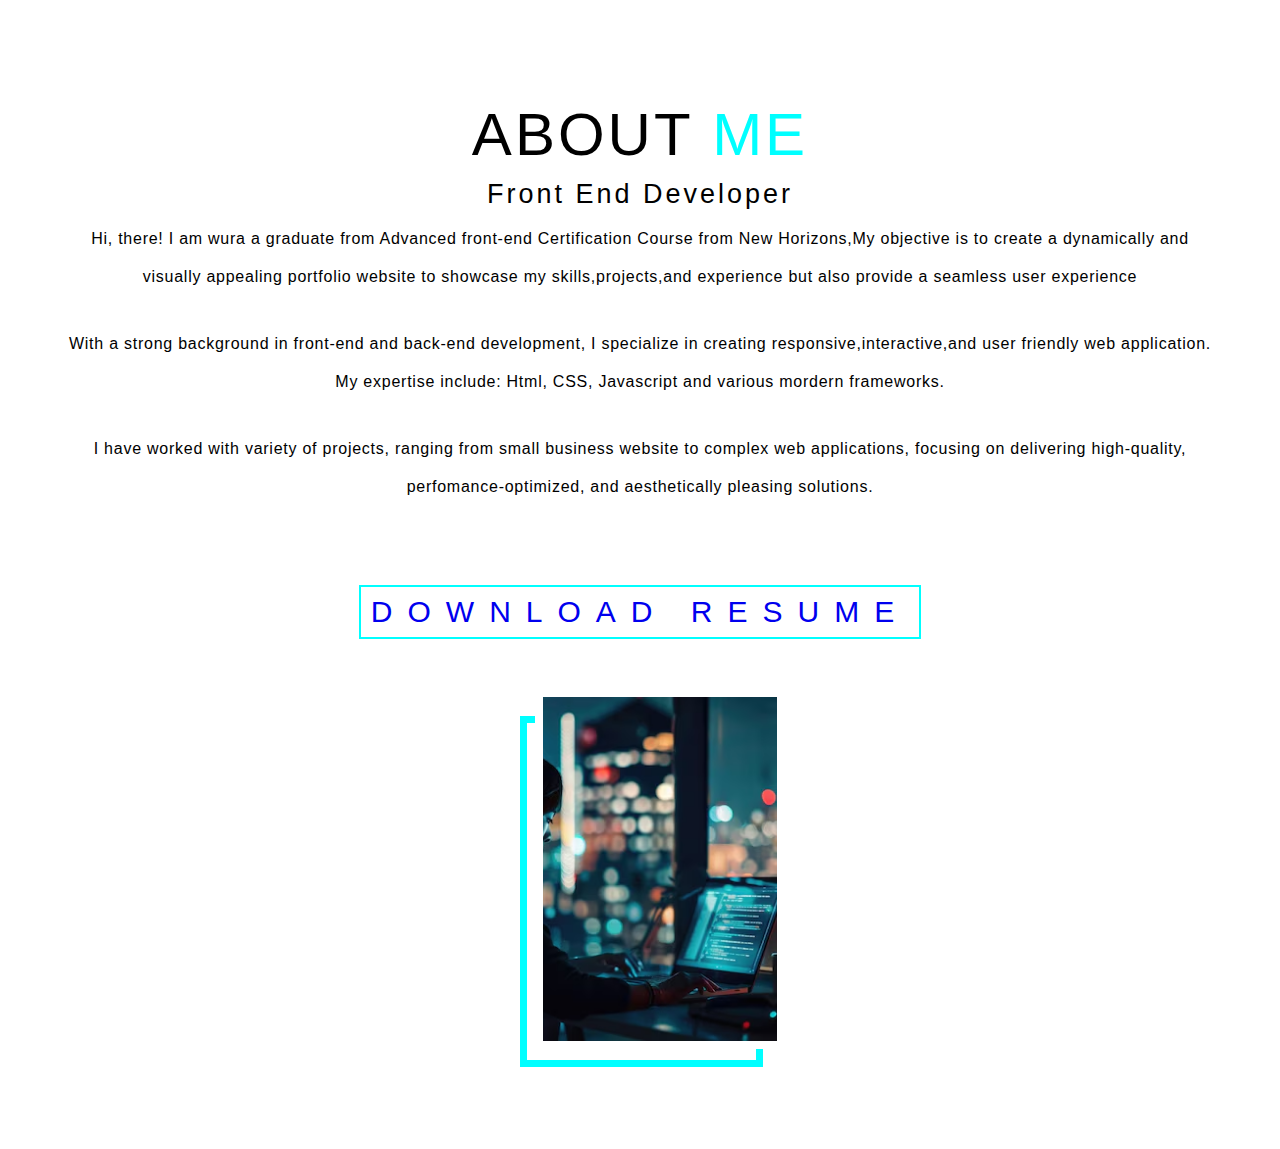
<file: About.html>
<!DOCTYPE html>
<html lang="en">
<head>
    <meta charset="UTF-8">
    <meta name="viewport" content="width=device-width, initial-scale=1.0">
    <link rel="stylesheet" href="style.css">
    <title>Document</title>
</head>
<body>
    <section id="about">
        <div class="about-container">
         <div class="col-right">
            <h1 class="section-title">About <span>me</span></h1>
            <h2>Front End Developer</h2>
            <p>Hi, there! I am wura a graduate from Advanced front-end 
                Certification Course from New Horizons,My objective is 
                to create a dynamically and visually appealing portfolio website to
                showcase my skills,projects,and experience but also provide a seamless user experience </p>
                <p> 
                With a strong background in front-end and back-end development, I specialize in 
                creating responsive,interactive,and user friendly web application. 
                My expertise include: Html, CSS, Javascript and various mordern frameworks.
                </p>
        <p>I have worked with variety of projects, ranging from small business website 
            to complex web applications, focusing on delivering high-quality,
            perfomance-optimized, and aesthetically pleasing solutions.
        </p>
        <a href="#" class="cta">Download Resume</a> 
        <div class="col-left">
            <div class="about-img">
              <img src="images/image9.jpg" alt="img">
            </div>  
           </div>
         </div>
        </div>
        </section>
        
</body>
</html>
</file>
<file: style.css>
*{
    padding: 0;
    margin: 0;
    box-sizing: border-box;
}
html{
    font-size: 15px;
    font-family: 'Segoe UI', Tahoma, Geneva, Verdana, sans-serif;
    scroll-behavior: smooth;
}
a{
    text-decoration:none;
}
.container{
    min-height: 100vh;
    width: 100%;
    display: flex;
    align-items: center;
    justify-content: center;
}
img{
height: 100%;
    width: 100%;
    object-fit: cover;
}
p{
    font-size: 1.4rem;
    color: black;
    margin-top: 5px;
    line-height: 2.5rem;
    letter-spacing: .05rem;
}
.section-title{
    font-size: 4rem;
    font-weight: 300;
    color: black;
    margin-bottom: 10px;
    text-transform: uppercase;
    letter-spacing: .2rem;
    text-align: center;
}
.section-title span{
    color: aqua;
}

/* Header Section*/
#header {
    position: fixed;
    z-index: 1000;
    left: 0;
    top: 0;
    width: 100vw;
    height: auto;
}
#header {
    min-height: 8vh;
    background-color: rgb(30, 58, 75);
    transition: .3s ease background-color;
}
#header .nav-bar .brand{
    display: flex;
    width: 100%;
    /* float: right; */
    align-items: center;
    justify-content: space-between;
    width: 100%;
    height: 100%;
    max-width: 1300px;
    padding:  10px;
}
#header .nav-bar ul li{
    list-style: none;
    position: relative;
    display: inline-block;
    /* margin: 10px 20px; */
    flex-wrap: wrap;
    /* color: #fff; */
    /* width: 100vw;
    height: 100vh; */
    left: 75%;
    top: 0;
    /* display: flex; */
    padding-right: 20px;
    /* flex-direction: row; */
    justify-content: center;
    /* align-items: center; */
    z-index: 1;
    /* overflow-x: hidden; */
    transition: .5s ease left;
}
#header .nav-bar ul li a{
    color: #fff;
    font-weight: bold;
}
#header .nav-list ul.active{
left: 0;
}
#header .nav-list ul a{
    font-size: 2.5rem;
    font-weight: 500;
    letter-spacing: .2rem;
    text-decoration: none;
    color: white;
    text-transform: uppercase;
    padding: 20px;
    display: block;
}
#header .nav-list ul a::after{
    content: attr(data-after);
    position: absolute;
    top: 50%;
    left: 50%;
    transform: translate(-50%, -50%) scale(0);
    color: rgba(240, 248, 255, 0.021);
    font-size: 13rem;
    letter-spacing: 50px;
    z-index: -1;
    transition: .3s ease letter-spacing;

}
#header .nav-list ul li:hover a::after{
    transform: translate(-50%, -50%) scale(1);
    letter-spacing: initial;
}
#header .nav-list ul li:hover a{
    color: aqua;
}
#header .hamburger{
   height: 60px;
   width: 60px;
   display: inline-block;
   border: 3px solid white;
   border-radius: 50%;
   position: relative;
   display: flex;
   align-items: center;
   cursor: pointer;
    z-index: 100;
    transform: scale(.8);
    margin: 20px;

}
#header .hamburger:after{
    position: absolute;
    content: '';
    height: 100%;
    width: 100%;
    border-radius: 50%; ;
    border: 3px solid white;
    animation: hamburger_plus 1s ease infinite;
}
#header .hamburger .bar{
    height: 2px;
    width: 30px;
    background-color: white;
    position: relative;
    z-index: -1;
}
#header .hamburger .bar::after,
#header .hamburger .bar::before{
    content: '';
    position: absolute;
    height: 100%;
    left: 0;
    background-color: white;
    transition: .3 ease;
    transition-property: top, bottom;
}
#header .hamburger .bar::after{
    top: 8px;
}
#header .hamburger .bar::before{
    bottom: 8px;
}
#header .hamburger.active .bar::before{
    bottom: 0;
}
#header .hamburger.active .bar::before{
    top: 0;
}
/* Header Section*/

/* Hero section */
#hero{
    background-image: url(images/pexels-jplenio-1103970.jpg);
    background-size: cover;
    background-position: top center;
    position: relative;
}
#hero::after{
    content: '';
    position: absolute;
    left: 0;
    top: 0;
    height: 100%;
    width: 100%;
    background-color: rgba(115, 192, 237, 0.922);
    opacity: -7;
    z-index: -1;
}
#hero .hero{
    max-width: 1200px;
    margin: 0 auto;
    padding: 0 50px;
    justify-content: flex-start;
}
#hero h1{
   display: block; 
   width: fit-content;
   font-size: 4rem;
   position: relative;
   color: transparent;
   animation: text_reveal .5s ease forwards;
   animation-delay: 1s;

}
#hero h1:nth-child(1){
   animation-delay: 1s; 
}
#hero h1:nth-child(2){
    animation-delay: 2s; 
 }
 #hero h1:nth-child(3){
    animation-name: text_reveal_name .5s ease forwards;
    animation-delay: 3s; 
 }
#hero h1 span{
  position: absolute;  
  top: 0;
  left: 0;
  height: 100%;
  width: 0;
  background-color: aqua;
  animation: text_reveal_box 1s ease;
  animation-delay: 1s;
} 
#hero h1:nth-child(1) span{
    animation-delay: .5s;
}
#hero h1:nth-child(2) span{
    animation-delay: 1.5s;
}
#hero h1:nth-child(3) span{
    animation-delay: 2.5s;
}
#hero .cta{
   display: inline-block; 
   padding: 10px 30px;
   color: (white);
   background-color: transparent;
   border: 2px solid aqua;
   font-size: 2rem;
   text-transform: uppercase;
   letter-spacing: 1rem;
   margin-top: 30px;
   transition: 3s ease ;
   transition-property: background-color, color;
}
#hero .cta:hover{
    color: white;
    background-color: aqua;
}
/* End Hero Section */


/* Services Section */

#services .services{
    
    text-align: center;
    max-width: 100px;
    margin: 0 auto;
    padding: 10px 180px;
}
#services .section-title{
    font-size: 4rem;
    font-weight: 300;
    color: black;
    margin-bottom: 10px;
    text-transform: uppercase;
    letter-spacing: .2rem;
    text-align: center;
}
#services .section-title span{
    color: aqua;
}
.services-container{
    display: grid;
    grid-template-columns: repeat(auto-fill, minmax(400px,1fr));
    gap: 50px;
}
.cta{
    display: inline-block; 
    padding: 10px 30px;
    color: (white);
    background-color: transparent;
    border: 2px solid aqua;
    font-size: 2rem;
    text-transform: uppercase;
    letter-spacing: 1rem;
    margin-top: 30px;
    transition: 3s ease ;
    transition-property: background-color, color;
 }
 .cta:hover{
     color: white;
     background-color: aqua;
 }
 .brand h1{
    font-size: 3rem;
    text-transform: uppercase;
    color: white;

 }
 .brand h1 span{
  color: aqua;  
 }
#services .service-top p{
    font-size: 1.4rem;
    color: black;
    margin-top: 5px;
    line-height: 2.5rem;
    letter-spacing: .05rem;
}
#services .service-bottom {
display: flex;
align-items: center;
justify-content: center;
flex-wrap: wrap;
flex-direction: column;
margin-top: 100px;
}
#services .service-item {
    flex-basis: 80%;
    display: flex;
    align-items: flex-start;
    background-position: 7%;
    justify-content: center;
    flex-direction: column;
    padding: 5px;
    border-radius: 5px;
    background-image: url(images/background\ img\ 3.jpg);
    background-size: cover;
    margin: 50px 1%;
    position: relative;
}
#services .service-item::after {
    content: '';
    position: absolute;
    left: 0;
    top: 0;
    height: 100%;
    width: 100%;
    filter: brightness(-100);
    background-color: black;
    opacity: .9;
    z-index: -1;
    overflow: hidden;
}
.services .service-bottom .icon{
    height: 80px;
    width: 80px;
    margin-bottom: 20px;
}
#services .service-bottom .icon img{
    height: 100%;
    width: 100%;
    object-fit: cover;
}
#services .service-item h2{
   font-size: 2rem;
   color: white;
   margin-bottom: 10px;
   text-transform: uppercase;
}
#services .service-item p{
    color: white;
    text-align: left;

}
/* End Services Section*/

/* Projects section */
#projects .projects{
    flex-direction: column;
    max-width: 1200px;
    margin: 0 auto;
    padding: 100px 0;
} 
#projects .project-item:nth-child(even){
    flex-direction: row-reverse;
}
#projects .projects-header h1{
  margin-bottom: 50px;
}
#projects .all-project {
    display: flex;
    align-items: center;
    justify-content: center;
    flex-direction: column;
}

#projects .project-item{
    display: flex;
    align-items: center;
    height: 400px;
    border-radius: 0;
    justify-content: center;
    flex-direction: row;
    width: 100%;
    margin:0 auto;
    overflow: hidden;
   
}
#projects .all-project .project-info{
    height: 100%;
}
#projects .all-project .project-img{
    height: 100%;
}
 #projects .project-img{
    flex-basis: 50%;
    height: 300px;
    width: 60%;
    overflow: hidden;
    
 }
 #projects .project-img:after{
    content: '';
    position: absolute;
    left: 0;
    top: 0;
    height: 100%;
    width: 100%;
    background-color: aqua;
    opacity: -7;
 }
 #projects .project-img{
    transition: .3s ease transform;
 }
 #projects .project-item:hover .project-img img{
    transform: scale(1.1);

 }
#projects .project-info{
    padding: 30px;
    flex-basis: 50%;
    background-color: rgb(90, 146, 161);
    height: 100%;
    
    display: flex;
    background-image: linear-gradient(60deg, rgb(60, 188, 188) 0%, );
    align-items: flex-start;
    color: white;
    justify-content: center;
    flex-direction: column;
}
#projects .project-info h1{
    font-size: 4rem;
    font-weight: 500;
}
#projects .project-info h2{
    font-size: 1.8rem;
    font-weight: 5 00;
    margin-top: 10px;
}

/* End Projects section */

/* About Section*/
#about .about-container{
    flex-direction: column-reverse;
    text-align: center;
    max-width: 1200px;
    margin: 0 auto;
    padding: 100px 20px;
}
#about .col-left{
width: 250px;
height: 360px;
}
#about .col-right{
    width: 100%;
}
#about .col-right h2{
    font-size: 1.8rem;
    font-weight: 500;
    letter-spacing: .2rem;
    margin-bottom: 10px;
}
#about .col-right p{
    margin-bottom: 30px;
    font-size: medium;
}
#about .col-right .cta{
margin-top: 50px;
margin-bottom: 50px;
padding: 8px 10px;
font-size: 2rem;
}
#about .col-left .about-img{
    position: relative;
    height: 100%;
    left: 190%;
    width: 100%;
    border: 8px solid white;
}
#about .col-left .about-img::after {
content: '';
position: absolute;
left: -23px;
top: 19px;
height: 98%;
width: 98%;
border: 7px solid aqua;
z-index: -1;
}
/* End About Section*/

/* project1 section */
* {
    box-sizing: border-box;
    margin: 0;
  }
  
  .calculator {
    background-color: #f2f2f2;
    padding: 20px;
    max-width: 400px;
    margin: 0 auto;
    border: solid 1px #ccc;
    box-shadow: 0 2px 5px rgba(0, 0, 0, 0.3);
    border-radius: 5px;
    margin-top: 40px;
  }
  
  #result{
      width: 100%;
      padding: 10px;
      font-size: 24px;
      border: none;
      box-shadow: 0 2px 5px rgba(0, 0, 0, 0.3) inset;
      border-radius: 5px;
  }
  
  .buttons{
      display: grid;
      grid-template-columns: repeat(4, 1fr);
      grid-gap: 10px;
      margin-top: 20px;
  }
  
  button{
      padding: 10px;
      font-size: 24px;
      border: none;
      box-shadow: 0 2px 5px rgba(0, 0, 0, 0.3);
      border-radius: 5px;
      cursor: pointer;
      transition: background-color 0.3s ease;
  
  }
  
  button:hover{
      background-color: #ddd;
  }
  
  .clear{
      background-color: #36e8ff;
      color: #fff;
  }
  
  .number, .decimal{
      background-color: #fff;
      color: #333;
  
  }
  
  .operator{
      background-color: #0074d9;
      color: #fff;
  }
  
  .equals{
      background-color: #3c01ff;
      grid-row: span 3;
      color: #fff;
  }
/* End project1 section */

/* project2 section */

#clock .clock-body{
    margin: 0;
    padding: 0;
    font-family: 'Courier New', Courier, monospace;
    height: 100vh;
    display: flex;
    justify-content: center;
    align-items: center;
    background-color: white;
  }
  
#project2 .clock-img{
    position: absolute;
    top: 60px;
    left: 50%;
    transform: translateX(-50%);
    width: 110px;
    height: 70px;
    z-index: 2;
  }
  
  .clock {
    width: 350px;
    height: 350px;
    left: 34%;
    top: 10px;
    margin: 70px;
    background-color: rgb(23, 138, 138);
    border-radius: 100%;
    border: 5px solid darkgrey;
    box-shadow: 1px 1px 4px rgba(0,0,0,.7);
    position: relative;
  }
   
  .numbers div {
    position: absolute;
    font-size: 27px;
    font-weight: bold;
    color: lightgoldenrodyellow;
    text-shadow: 1px 1px 2px rgba(0,0,0,.7);
  }
  
  .twelve {
    top: 6px;
    left: 50%;
    transform: translateX(-50%);
  }
  
  .three {
    right: 6px;
    top: 50%;
    transform: translateY(-50%);
  }
  
  .six {
    bottom: 6px;
    left: 50%;
    transform: translateX(-50%);
  }
  
  .nine {
    left: 6px;
    top: 50%;
    transform: translateY(-50%);
  }
  
  .arrows {
    width: 100%;
    height: 100%;
    display: flex;
    justify-content: center;
    align-items: center;
  }
  
  .arrows::before {
    content: "";
    width: 25px;
    height: 25px;
    background-color: darkgreen;
    border-radius: 50%;
    box-shadow: 1px 1px 2px rgba(0,0,0,.7);
    z-index: 4;
  }
  
  .arrows div {
    width: 7px;
    height: 120px;
    background-color: white;
    position: absolute;
    bottom: 50%;
    box-shadow: 1px 1px 2px rgba(0,0,0,.7);
    border-radius: 50% 50% 0 0;
    transform-origin: bottom center;
    z-index: 3;
  }
  
  .arrows .hour {
    height: 80px;
    transform: rotate(30deg);
  }
  
  .arrows .second {
    background-color: goldenrod;
    transform: rotate(250deg);
   
  }


/* End project2 section */

/* Contact Section */
#contact .contact{
   flex-direction: column; 
   min-width: 60vh ;
   padding: 100px 0;
   align-items: center;
   justify-content: center;
 }
 #contact .contact-items{
  width: 80%; 
  display: flex;
  flex-direction: row;
  padding: 30px;
  margin: 10px;
 }
 #contact .contact-item{
    width: 80%;
    text-align: center;
    border-radius: 10px;
    padding: 30px;
    margin: 10px;
    display: flex;
    justify-content: center;
    align-items: center;
    flex-direction: row;
    box-shadow: 0px 0px 18px #0000002c;
    transition: .3s ease box-shadow;
 }
 #contact .contact-item:hover{
    box-shadow: 0px 0px 5px 0 #0000002c;
 }
 #contact .icon{
    width: 70px;
    margin: 0 auto;
    margin-bottom: 10px;
 }
 #contact .contact-item .icon{
    height: 100px;
    width: 100px;
 }
#contact .contact-item .icon img{
    object-fit: contain;
}
#contact .contact-item .contact-info{
    width: 100%;
    text-align: left;
    padding-left: 20px;
}
 #contact .contact-info h1{
    font-size: 2.5rem;
    font-weight: 500;
    margin-bottom: 5px;
 }
 #contact .contact-info h2{
    font-size: 1.3rem;
    line-height: 2rem;
    font-weight: 500;
 }
 
/* End Contact Section */

/*footer  */
#footer{
    background-image: linear-gradient(60deg, #3c526c 0%, #4d85c2 100%);
}
#footer .footer{
    min-height: 200px;
    flex-direction: column;
    padding-top: 50px;
    padding-bottom: 10px;
}
#footer .social-item{
   width: 200%;
   margin: 20px;
   padding: 20px;
   border-radius: 10px;
   display: flex;
}
#footer h2{
    color: white;
    font-weight: 500 ;
    font-size: 1.8rem;
    letter-spacing: .1rem;
    margin-top: 10px;
    margin-bottom: 10px;
    
}
#footer .social-icon{
    display: flex;
    margin-bottom: 10px;
}
#footer .social-item{
    height: 80px;
    width: 80px;
    margin: 0 20px;
}
#footer .social-item img{
filter: grayscale(1);
transition: .3s ease filer;
}
#footer .social-item:hover img{
 filter: grayscale(0); 
}

/* End footer */

/*Keyframes*/
@keyframes text_reveal_box{
50%{
  width: 100%;
  left: 0;
}
100%{
    width: 0;
    left: 100%;
 }
}
@keyframes hamburger_plus{
    0% {
        opacity: 1;
        transform: scale(1);
    }
    100% {
        opacity: 0;
        transform: scale(1.4);
    }
}
@keyframes text_reveal{
    100%{
  color: white;      
    }
}
@keyframes text_reveal_name{
    100%{
  color: aqua;  
  font-weight: 100px;    
    }
}

/* End Keyframes */

/* Media query for desktop */
 @media only screen and (min-width:1200px){
 /* header */
 #header .hamburger{
    display: none;
 }
 #header .nav-list ul{
    position: initial;
    display: block;
    height: auto;
    width: fit-content;
    background-color: transparent;

 }
 #header .nav-list ul li{
    display: inline-block;

 }
 #header .nav-list ul li a{
    font-size: 1.8rem;
 }
 #header .nav-list ul a:after{
    display: none;
 }
 /* End header */


    #contact .class-items{
    flex-basis: 22%;
    margin: 1.5%;
 }
}
/* End Media query for desktop */
</file>
